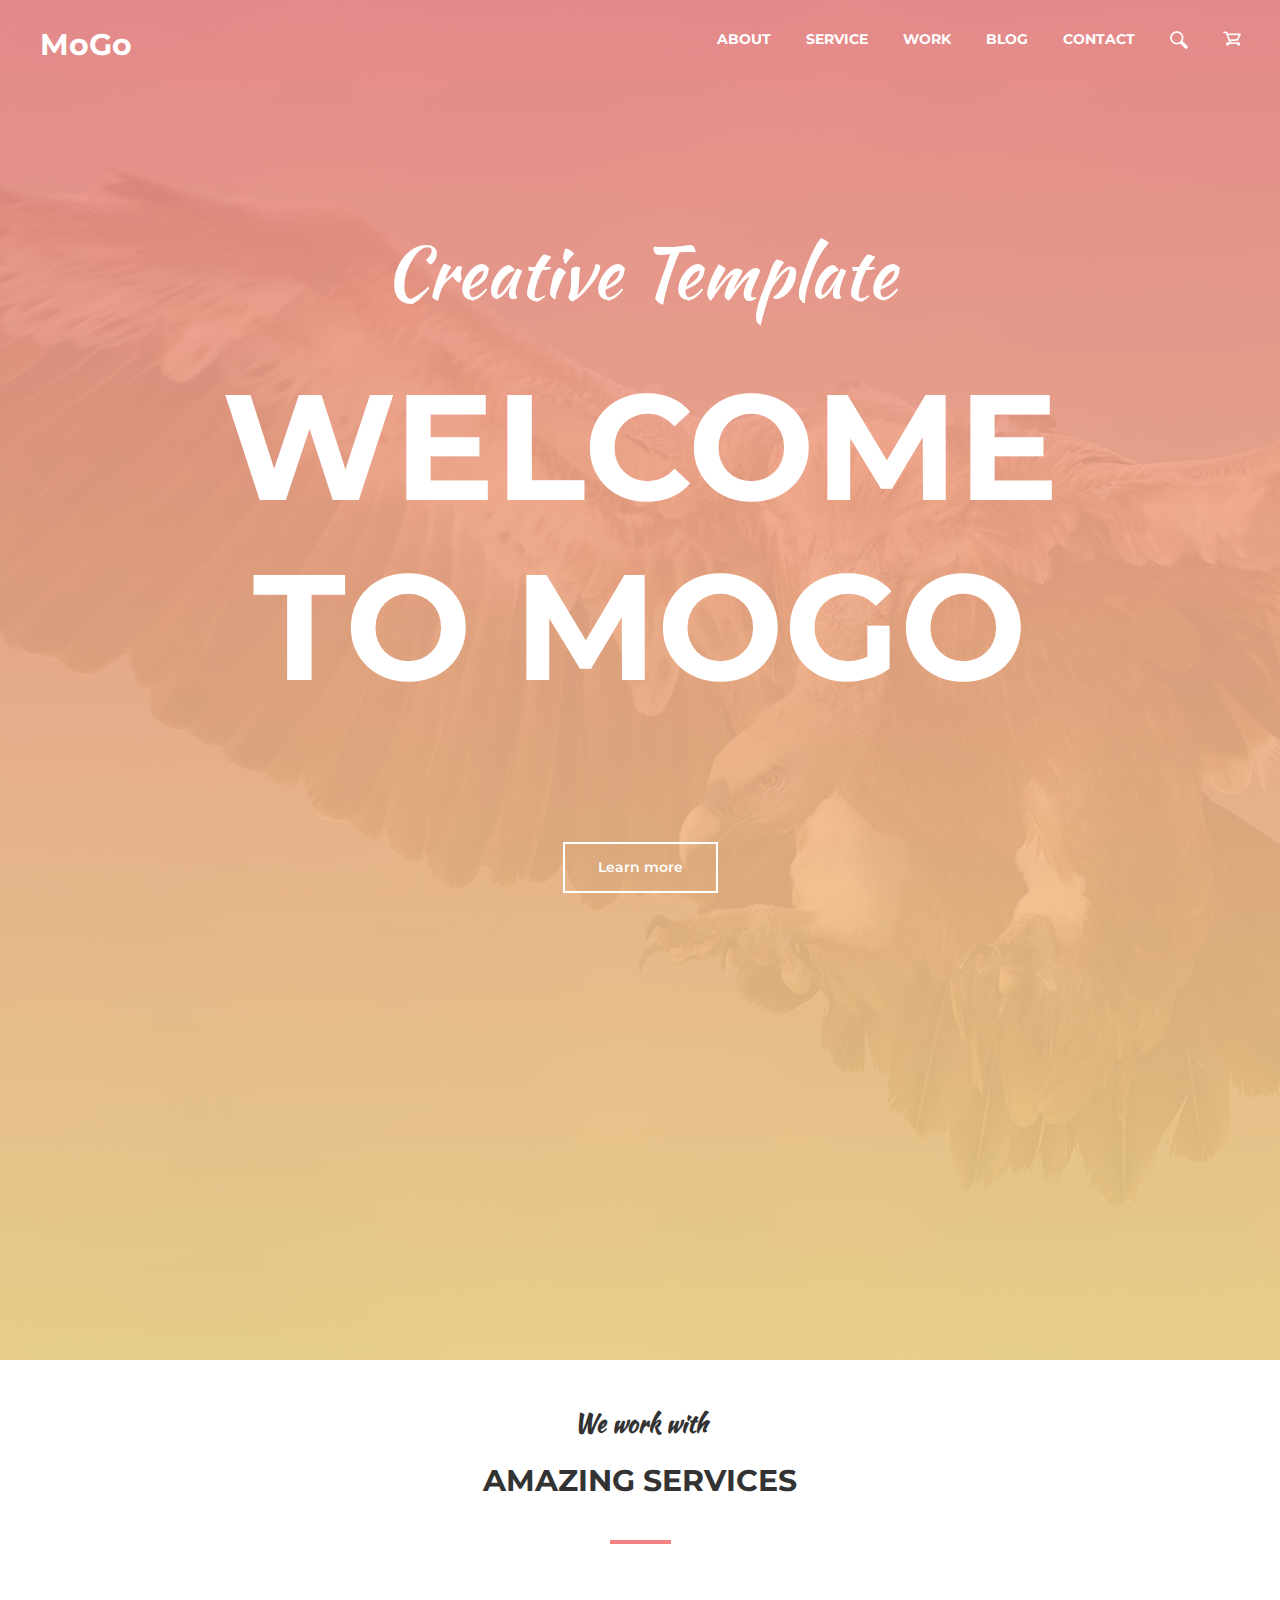
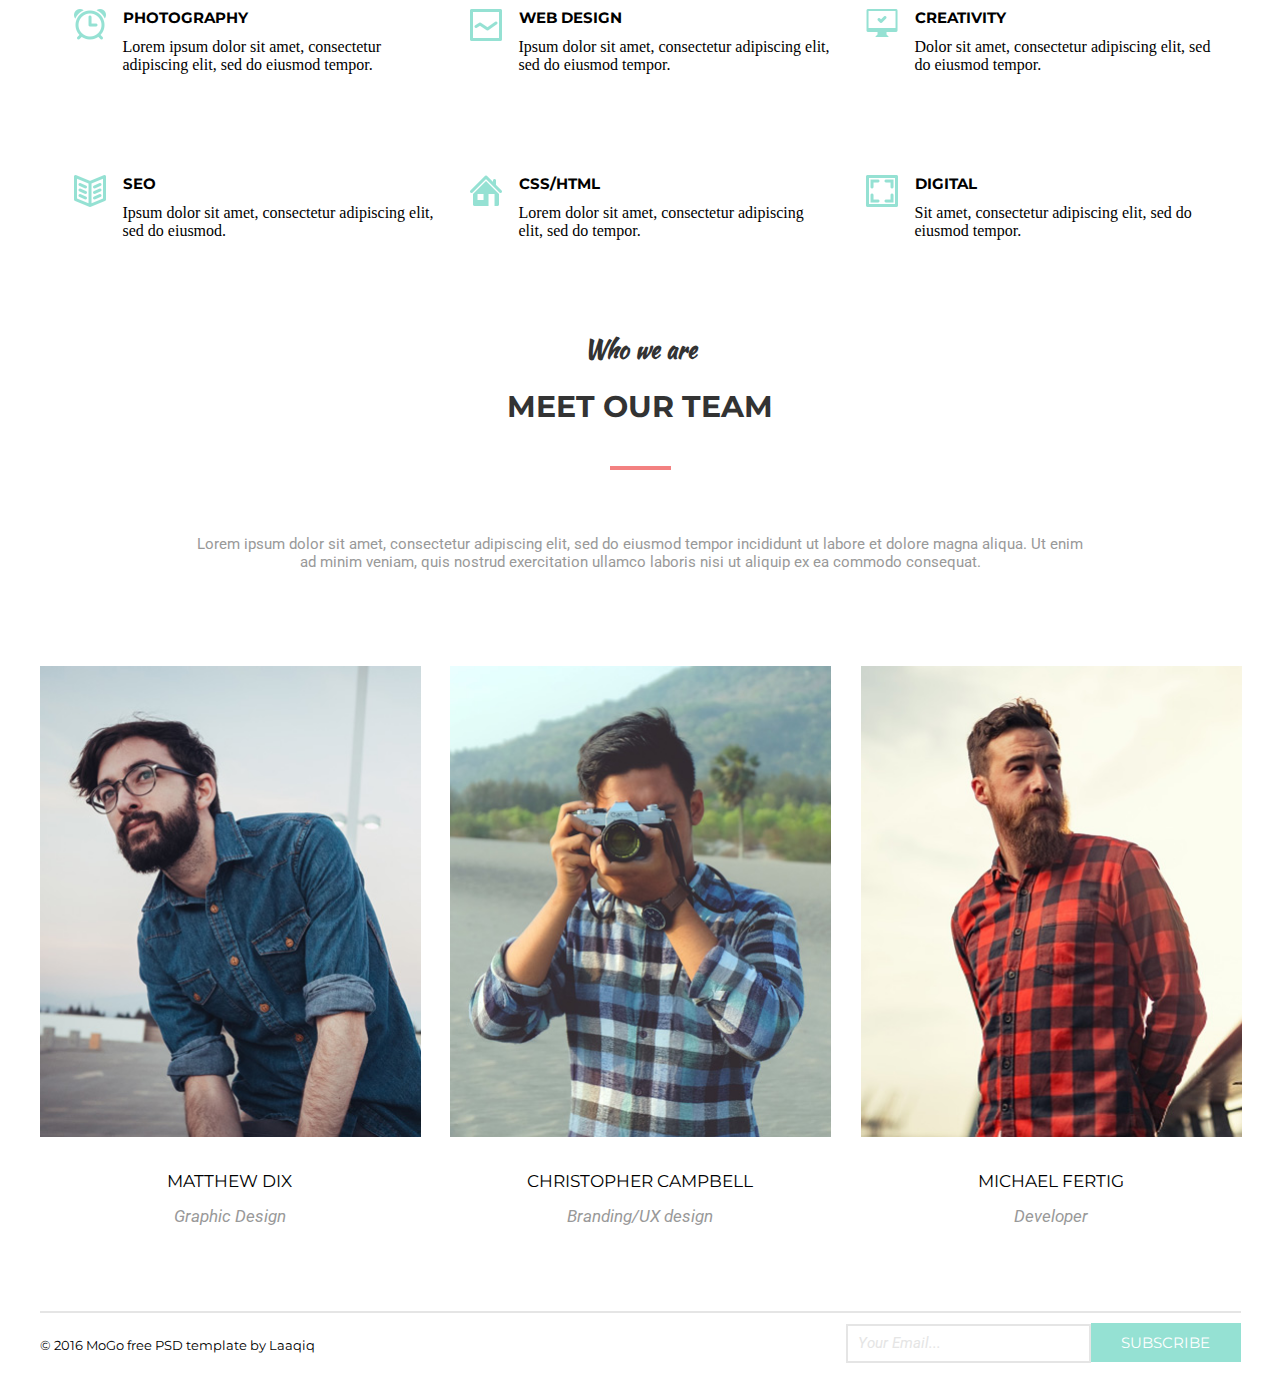
<file: modul-10/index.html>
<!DOCTYPE html>
<html lang="en">
<head>
    <meta charset="UTF-8">
    <meta name="viewport" content="width=device-width, initial-scale=1.0">
    <title>Documet</title>
    <link href="https://fonts.googleapis.com/css?family=Montserrat&display=swap" rel="stylesheet">
    <link href="https://fonts.googleapis.com/css?family=Kaushan+Script&display=swap" rel="stylesheet">
    <link href="https://fonts.googleapis.com/css?family=Roboto&display=swap" rel="stylesheet">
     <link rel="stylesheet" href="styles/normalize.css">
     <link rel="stylesheet" href="styles/styles.css">
</head>
<body>
        <header class="header">
            <div class="container">
                <div class="header__inner">
                    <a class="header__logo" href="">MoGo</a>
           
                    <nav class="header__nav">
                        <ul class="header__nav-list">
                        <li class="header__nav-item">
                            <a class="header__nav-link header__nav-link_active" href="">about</a>
                        </li>
                        <li class="header__nav-item">
                            <a class="header__nav-link" href="">service</a>
                        </li>
                        <li class="header__nav-item">
                            <a class="header__nav-link" href="">work</a>
                        </li>
                        <li class="header__nav-item">
                            <a class="header__nav-link" href="">blog</a>
                        </li>
                        <li class="header__nav-item">
                            <a class="header__nav-link" href="">contact</a>
                        </li>
                        <li class="header__nav-item">
                            <a class="header__nav-link" href="">
                                <img class="header__img"  srcset="img/img/search.png 18w, img/img/search@2x.png 36w" sizes="18px" src="img/img/search.png" alt="#" width="18">
                            </a>
                        </li>
                        <li class="header__nav-item">
                            <a class="header__nav-link" href="">
                                <img class="header__img"  srcset="img/img/backet.png 18w, img/img/backet@2x.png 36w" sizes="18px" src="img/img/backet.png" alt="#" width="18">
                            </a>
                        </li>
                        </ul>
                    </nav>
                 </div>
            </div>
        </header>
    
        <main>

            <section class="info">
                <div class="info-wrap">
                    <div class="info-container">
                        <p class="info-container__text">
                            Creative Template
                        </p>
                        <h2 class="info-container__title">
                            Welcome to MoGo
                        </h2>
                        <div class="info-container__button-wrap">
                            <button class="info-container__button">Learn more</button>
                        </div>
                    </div>
                </div>
            </section>

    <section class="service">
        <div class="container">
                        <h2 class="service__heading">
                        <span class="sub-title">We work with</span>
                        <span class="h2">amazing services</span>
                        </h2>

                    <ul class="service__menu">
                        <li class="service__menu-items">
                            <article class="service__item services__icon--clock">
                                <h2 class="service__menu-heading">
                                    photography
                                </h2>
                                <p class="service__menu-inf">
                                    Lorem ipsum dolor sit amet, consectetur adipiscing elit, sed do eiusmod tempor.
                                </p>
                            </article>
                        </li>
                        <li class="service__menu-items">
                            <article class="service__item services__icon--graphic">
                                <h2 class="service__menu-heading">
                                    web design
                                </h2>
                                <p class="service__menu-inf">
                                    Ipsum dolor sit amet, consectetur adipiscing elit, sed do eiusmod tempor.
                                </p>
                            </article>
                        </li>
                        <li class="service__menu-items">
                            <article class="service__item services__icon--monitor">
                                <h2 class="service__menu-heading">
                                    creativity
                                </h2>
                                <p class="service__menu-inf">
                                    Dolor sit amet, consectetur adipiscing elit, sed do eiusmod tempor.
                                </p>
                            </article>
                        </li>
                        <li class="service__menu-items">
                            <article class="service__item services__icon--book">
                                <h2 class="service__menu-heading">
                                    seo
                                </h2>
                                <p class="service__menu-inf">
                                    Ipsum dolor sit amet, consectetur adipiscing elit, sed do eiusmod.
                                </p>
                            </article>
                        </li>
                        <li class="service__menu-items">
                            <article class="service__item services__icon--home">
                                <h2 class="service__menu-heading">
                                    css/html
                                </h2>
                                <p class="service__menu-inf">
                                    Lorem dolor sit amet, consectetur adipiscing elit, sed do tempor.
                                </p>
                            </article>
                        </li>
                        <li class="service__menu-items">
                            <article class="service__item services__icon--square">
                                <h2 class="service__menu-heading">
                                    digital
                                </h2>
                                <p class="service__menu-inf">
                                    Sit amet, consectetur adipiscing elit, sed do eiusmod tempor.
                                </p>
                            </article>
                        </li>
                    </ul>
                </div>
                </section>

         <section class="our-team">
            <div class="container">
                        <h2 class="our-team__heading">
                        <span class="sub-title">Who we are</span>

                        <span class="h2">Meet our team</span>
                        </h2>
                        <p class="text">
                            Lorem ipsum dolor sit amet, consectetur adipiscing elit, sed do eiusmod tempor incididunt ut labore et dolore magna aliqua. Ut enim ad minim veniam, quis nostrud exercitation ullamco laboris nisi ut aliquip ex ea commodo consequat. 
                        </p>
                        <ul class="our-team__members-list">
                            <li class="our-team__member">
                                <div class="card">
                                    <div class="overlay">
                                        <ul class="our-team__card-list">
                                            <li class="our-team__card-item">
                                                 <a class="overlay-link" href="">
                                                    <svg class="team__networks-icon">
                                                        <use href="img/sprite.svg#icon-facebook"></use>
                                                    </svg>
                                                 </a>
                                            </li>
                                            <li class="our-team__card-item">
                                                <a class="overlay-link" href="">
                                                    <svg class="team__networks-icon">
                                                        <use href="img/sprite.svg#icon-instagram"></use>
                                                    </svg>
                                                 </a>
                                            </li>
                                            <li class="our-team__card-item">
                                                <a class="overlay-link" href="">
                                                    <svg class="team__networks-icon">
                                                        <use href="img/sprite.svg#icon-pinteresr"></use>
                                                    </svg>
                                                 </a> 
                                            </li>
                                            <li class="our-team__card-item">
                                                <a class="overlay-link" href="">
                                                    <svg class="team__networks-icon">
                                                        <use href="img/sprite.svg#icon-twitter"></use>
                                                    </svg>
                                                 </a>
                                            </li>
                                        </ul>
                                    </div>
                                    <img src="img/men/men1.jpg" srcset="img/men/men1.jpg 380w, img/men/men1@2x.jpg 720w"
                                    sizes="380px"
                                    src="img/men/men1.jpg" alt="" width="381">
                                    <p class="card-name">Matthew Dix</p>
                                    <p class="card-pos">Graphic Design</p>
                                </div>
                            </li>
                            <li class="our-team__member">
                                <div class="card">
                                    <div class="overlay">
                                        <ul class="our-team__card-list">
                                            <li class="our-team__card-item">
                                                 <a class="overlay-link" href="">
                                                    <svg class="team__networks-icon">
                                                        <use href="img/sprite.svg#icon-facebook"></use>
                                                    </svg>
                                                 </a>
                                            </li>
                                            <li class="our-team__card-item">
                                                <a class="overlay-link" href="">
                                                    <svg class="team__networks-icon">
                                                        <use href="img/sprite.svg#icon-instagram"></use>
                                                    </svg>
                                                 </a>
                                            </li>
                                            <li class="our-team__card-item">
                                                <a class="overlay-link" href="">
                                                    <svg class="team__networks-icon">
                                                        <use href="img/sprite.svg#icon-pinteresr"></use>
                                                    </svg>
                                                 </a> 
                                            </li>
                                            <li class="our-team__card-item">
                                                <a class="overlay-link" href="">
                                                    <svg class="team__networks-icon">
                                                        <use href="img/sprite.svg#icon-twitter"></use>
                                                    </svg>
                                                 </a>
                                            </li>
                                        </ul>
                                    </div>
                                    <img src="img/men/men2.jpg" srcset="img/men/men2.jpg 380w, img/men/men2@2x.jpg 720w"
                                    sizes="380px"
                                    src="img/men/men2.jpg" alt="" width="381">
                                    <p class="card-name">Christopher Campbell</p>
                                    <p class="card-pos">Branding/UX design</p>
                                </div>
                            </li>
                            <li class="our-team__member">
                                <div class="card">
                                    <div class="overlay">
                                        <ul class="our-team__card-list">
                                            <li class="our-team__card-item">
                                                 <a class="overlay-link" href="">
                                                    <svg class="team__networks-icon">
                                                        <use href="img/sprite.svg#icon-facebook"></use>
                                                    </svg>
                                                 </a>
                                            </li>
                                            <li class="our-team__card-item">
                                                <a class="overlay-link" href="">
                                                    <svg class="team__networks-icon">
                                                        <use href="img/sprite.svg#icon-instagram"></use>
                                                    </svg>
                                                 </a>
                                            </li>
                                            <li class="our-team__card-item">
                                                <a class="overlay-link" href="">
                                                    <svg class="team__networks-icon">
                                                        <use href="img/sprite.svg#icon-pinteresr"></use>
                                                    </svg>
                                                 </a> 
                                            </li>
                                            <li class="our-team__card-item">
                                                <a class="overlay-link" href="">
                                                    <svg class="team__networks-icon">
                                                        <use href="img/sprite.svg#icon-twitter"></use>
                                                    </svg>
                                                 </a>
                                            </li>
                                        </ul>
                                    </div>
                                    <img src="img/men/men3.jpg" srcset="img/men/men3.jpg 380w, img/men/men3@2x.jpg 720w"
                                    sizes="380px"
                                    src="img/men/men3.jpg" alt="" width="381">
                                    <p class="card-name">Michael Fertig</p>
                                    <p class="card-pos">Developer</p>
                                </div>
                            </li>
                        </ul>
                </div>
            </section>
            
        </main> 

        <footer class="">
            <div class="container">
                <div class="footer__nav">
                    <div class="footer__iner">
                        <a class="footer__navs">
                            <p class="footer_text">© 2016 MoGo free PSD template by Laaqiq</p>
                        </a>
                
                        <form class="inp" action="">
                           
                                <input class="imp__text" type="text" value="Your Email..."><input class="imp__sub" type="submit" value="subscribe">
                            
                        </form>
                     </div>
                </div>
            </div>
      
        </footer>
    
</body>
</html>
</file>
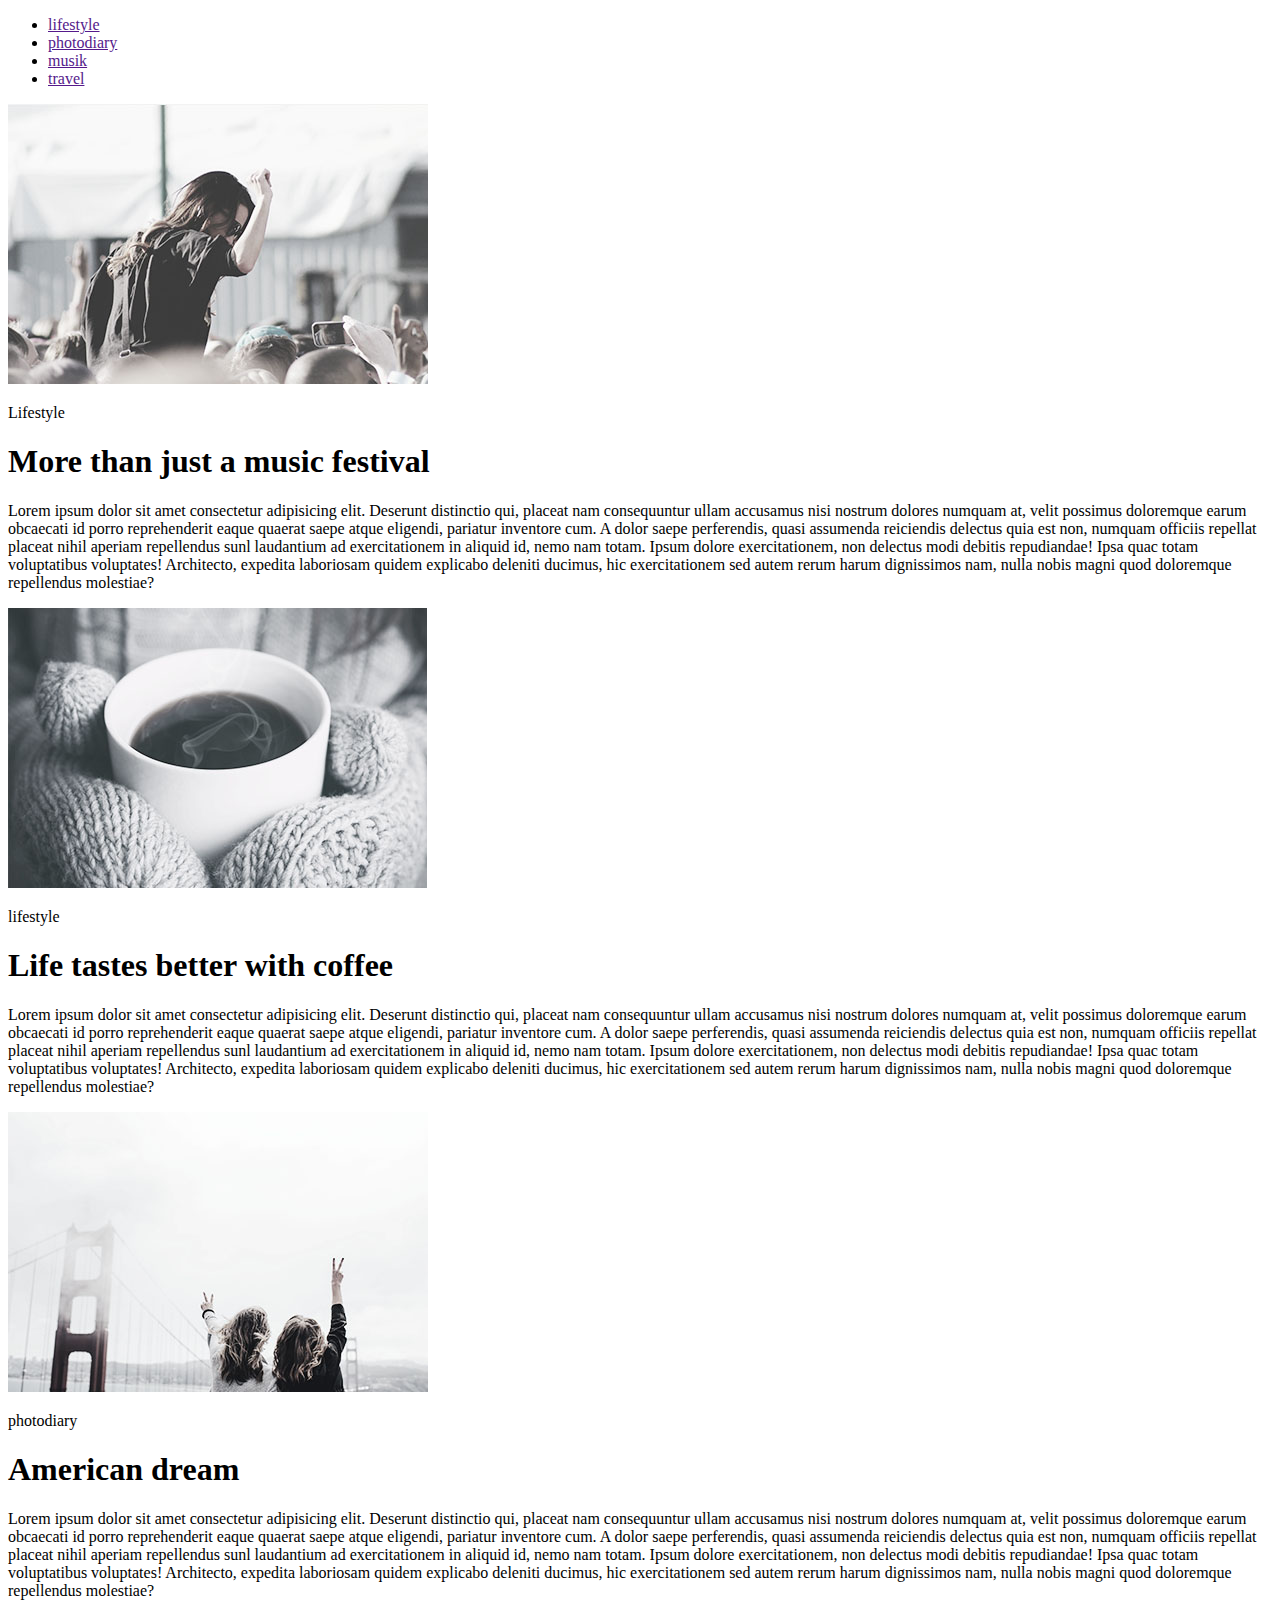
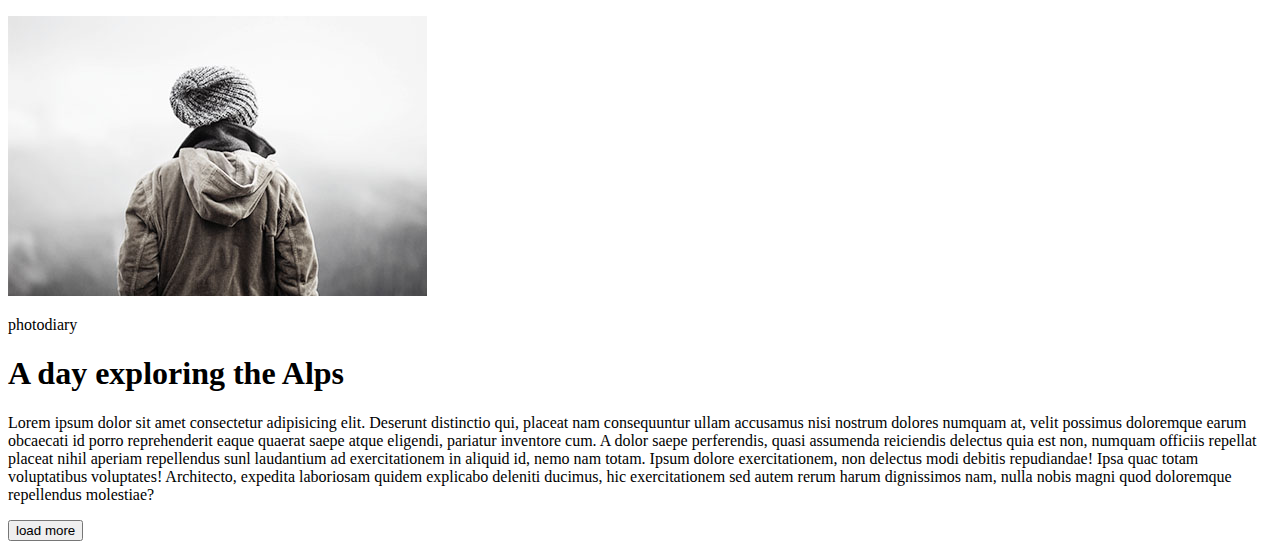
<file: modul-1/home work1.html>
<!DOCTYPE html>
<html lang="en">
<head>
    <meta charset="UTF-8">
    <meta name="viewport" content="width=, initial-scale=1.0">
    <title>Document</title>
</head>
<body>
    <header>
        <nav>
        <ul>
            <li>
    <a href="">lifestyle</a>
            </li>
            <li>
    <a href="">photodiary</a>
            </li>
            <li>
    <a href="">musik</a>
            </li> 
            <li>
    <a href="">travel</a>
            </li>
        </ul>
        </nav>
    </header> 
    <main>  
<section>
    <article>
        <img src="img/картинка1.jpg" alt="картинка1">
        <p>Lifestyle</p>
        <h1>More than just a music festival</h1>
        <p>
            Lorem ipsum dolor sit amet consectetur adipisicing elit. Deserunt distinctio qui, placeat nam consequuntur ullam accusamus nisi nostrum dolores numquam at, velit possimus doloremque earum obcaecati id porro reprehenderit eaque quaerat saepe atque eligendi, pariatur inventore cum. A dolor saepe perferendis, quasi assumenda reiciendis delectus quia est non, numquam officiis repellat placeat nihil aperiam repellendus sunl laudantium ad exercitationem in aliquid id, nemo nam totam. Ipsum dolore exercitationem, non delectus modi debitis repudiandae! Ipsa quac totam voluptatibus voluptates! Architecto, expedita laboriosam quidem explicabo deleniti ducimus, hic exercitationem sed autem rerum harum dignissimos nam, nulla nobis magni quod doloremque repellendus molestiae?        
        </p>
    </article>
    <article>
        <img src="img/картинка2.jpg" alt="картинка2">
        <p>lifestyle</p>
        <h1>Life tastes better with coffee</h1>
        <p>
            Lorem ipsum dolor sit amet consectetur adipisicing elit. Deserunt distinctio qui, placeat nam consequuntur ullam accusamus nisi nostrum dolores numquam at, velit possimus doloremque earum obcaecati id porro reprehenderit eaque quaerat saepe atque eligendi, pariatur inventore cum. A dolor saepe perferendis, quasi assumenda reiciendis delectus quia est non, numquam officiis repellat placeat nihil aperiam repellendus sunl laudantium ad exercitationem in aliquid id, nemo nam totam. Ipsum dolore exercitationem, non delectus modi debitis repudiandae! Ipsa quac totam voluptatibus voluptates! Architecto, expedita laboriosam quidem explicabo deleniti ducimus, hic exercitationem sed autem rerum harum dignissimos nam, nulla nobis magni quod doloremque repellendus molestiae?        
        </p>
    </article>
    <article>
        <img src="img/картинка3.jpg" alt="картинка3">
        <p>photodiary</p>
        <h1>American dream</h1>
        <p>
            Lorem ipsum dolor sit amet consectetur adipisicing elit. Deserunt distinctio qui, placeat nam consequuntur ullam accusamus nisi nostrum dolores numquam at, velit possimus doloremque earum obcaecati id porro reprehenderit eaque quaerat saepe atque eligendi, pariatur inventore cum. A dolor saepe perferendis, quasi assumenda reiciendis delectus quia est non, numquam officiis repellat placeat nihil aperiam repellendus sunl laudantium ad exercitationem in aliquid id, nemo nam totam. Ipsum dolore exercitationem, non delectus modi debitis repudiandae! Ipsa quac totam voluptatibus voluptates! Architecto, expedita laboriosam quidem explicabo deleniti ducimus, hic exercitationem sed autem rerum harum dignissimos nam, nulla nobis magni quod doloremque repellendus molestiae?        
        </p>
    </article>
    <article>
        <img src="img/картинка4.jpg" alt="картинка4">
        <p>photodiary</p>
        <h1>A day exploring the Alps</h1>
        <p>
            Lorem ipsum dolor sit amet consectetur adipisicing elit. Deserunt distinctio qui, placeat nam consequuntur ullam accusamus nisi nostrum dolores numquam at, velit possimus doloremque earum obcaecati id porro reprehenderit eaque quaerat saepe atque eligendi, pariatur inventore cum. A dolor saepe perferendis, quasi assumenda reiciendis delectus quia est non, numquam officiis repellat placeat nihil aperiam repellendus sunl laudantium ad exercitationem in aliquid id, nemo nam totam. Ipsum dolore exercitationem, non delectus modi debitis repudiandae! Ipsa quac totam voluptatibus voluptates! Architecto, expedita laboriosam quidem explicabo deleniti ducimus, hic exercitationem sed autem rerum harum dignissimos nam, nulla nobis magni quod doloremque repellendus molestiae?        
        </p>
    </article>
    <button>load more</button>
</section>
</main>
</body>
</html>
</file>
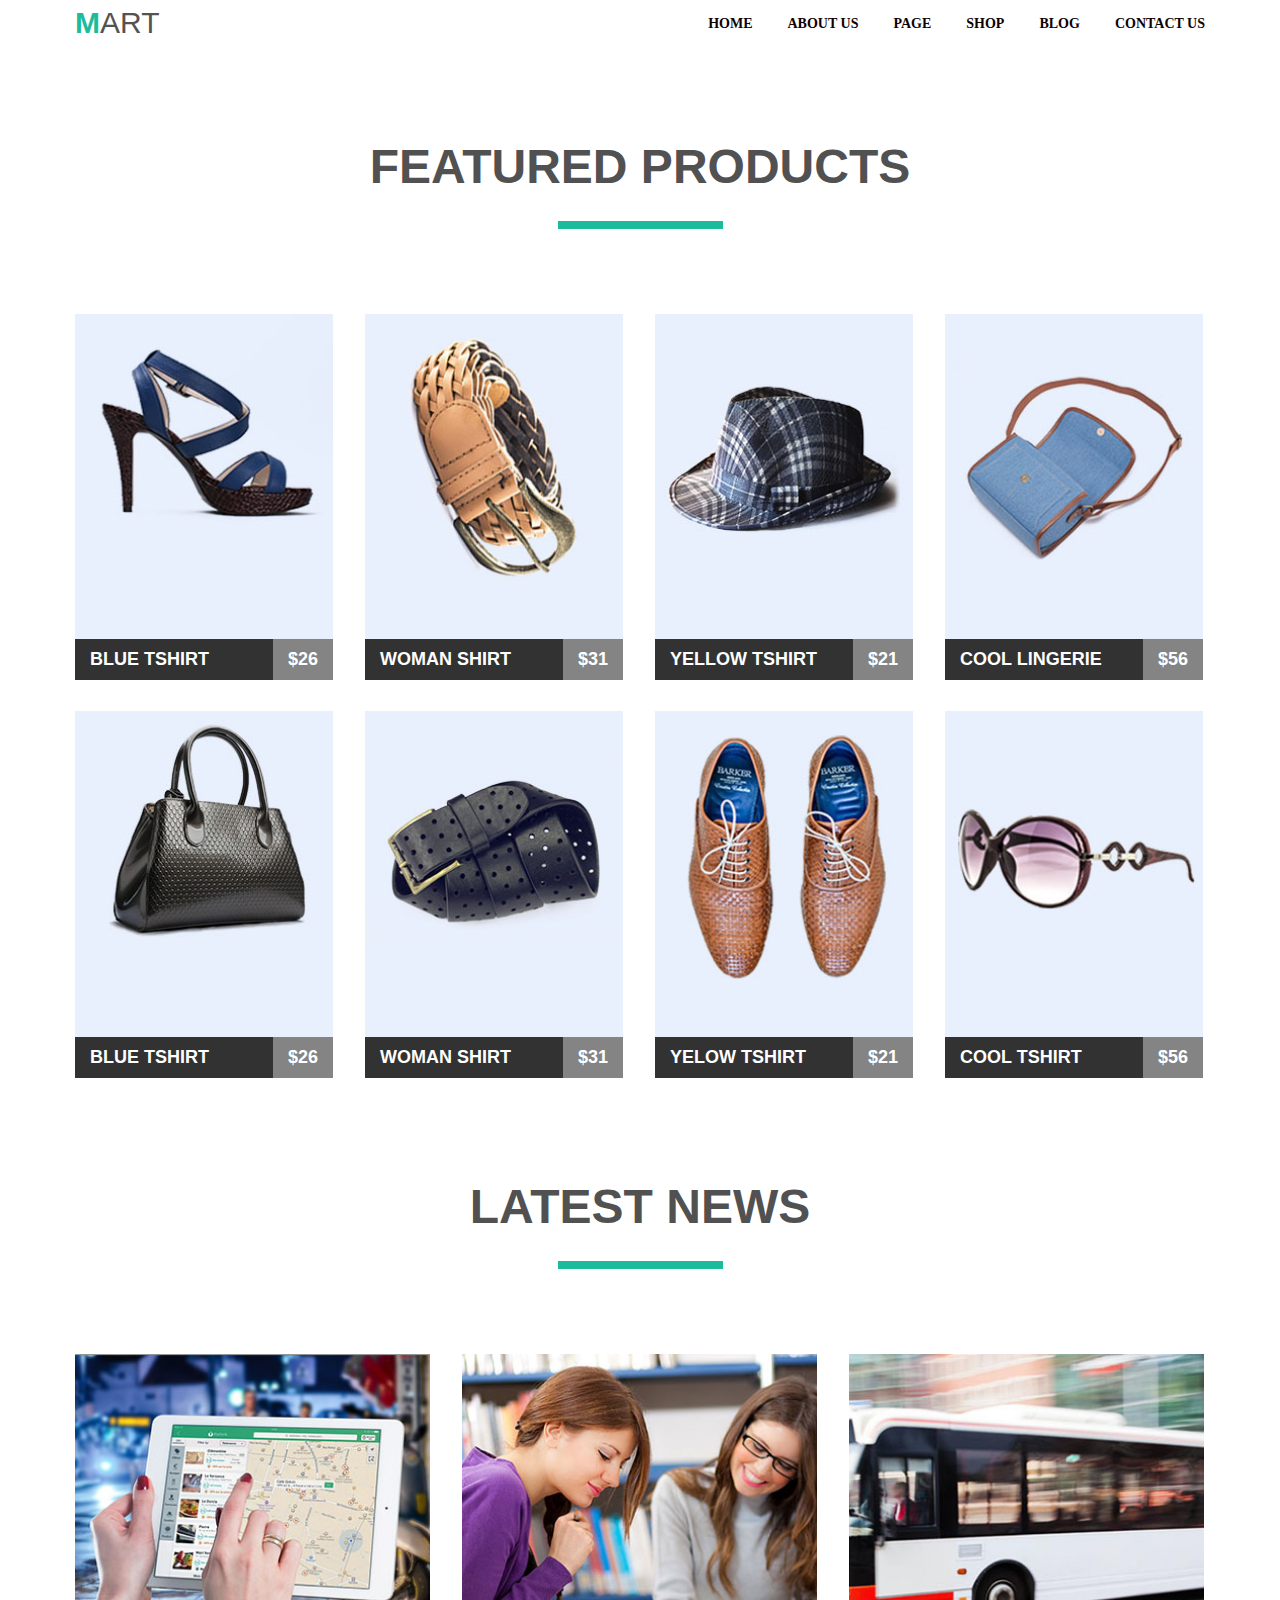
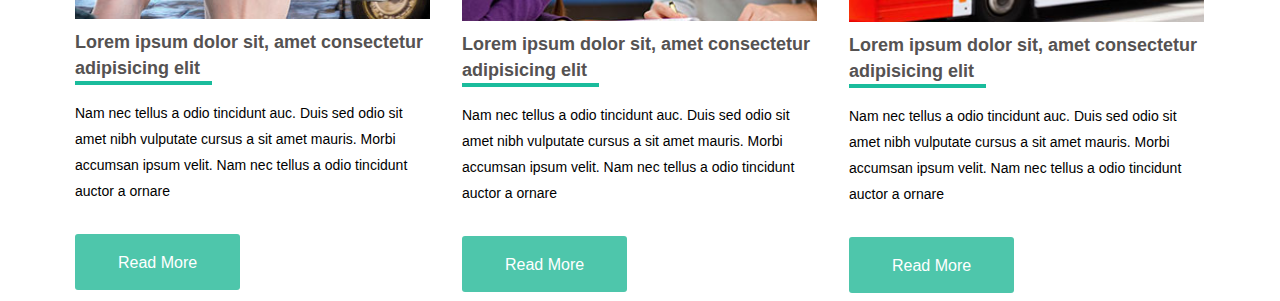
<file: modul-4/home_work4.html>
<!DOCTYPE html>
<html lang="en">
<head>
    <meta charset="UTF-8">
    <meta name="viewport" content="width=device-width, initial-scale=1.0">
    <title>Documet</title>
    <link rel="stylesheet" href="styles.css">
</head>
<body>
    <div class="wraper">
        <header class="header clearfix">
            <a class="header__logo" href="">
                <span>
                    MART
                </span>
            </a>    
            <nav class="header__nav">
                <ul class="header__nav-list clearfix ">
                    <li class="header__nav-item">
                        <a class="header__nav-link" href="">HOME</a>
                    </li>
                    <li class="header__nav-item">
                        <a class="header__nav-link" href="">ABOUT US</a>
                    </li>
                    <li class="header__nav-item">
                        <a class="header__nav-link" href="">PAGE</a>
                    </li>
                    <li class="header__nav-item">
                        <a class="header__nav-link" href="">SHOP</a>
                    </li>
                    <li class="header__nav-item">
                        <a class="header__nav-link" href="">BLOG</a>
                    </li>
                    <li class="header__nav-item">
                        <a class="header__nav-link" href="">CONTACT US</a>
                    </li>
                </ul>
            </nav>
        </header>
        <main>
            <section class="sc__products">
                <h2 class="h2">FEATURED PRODUCTS</h2>
                <ul class="products__list clearfix">
                    <li class="products__item">
                        <a class="products__items" href="">
                        <img class="products__cover" src="img/BLUE TSHIRT.jpg" alt="">
                        <div class="products__desc clearfix">
                            <span class="products__name">BLUE TSHIRT</span>
                            <span class="products__price">$26</span>
                        </div>
                    </a>
                    </li>
                    <li class="products__item">
                        <a class="products__items" href="">
                        <img class="products__cover" src="img/WOMAN SHIRT.jpg" alt="">
                        <div class="products__desc clearfix">
                            <span class="products__name">WOMAN SHIRT</span>
                            <span class="products__price">$31</span>
                        </div>
                    </a>
                    </li>
                    <li class="products__item">
                        <a class="products__items" href="">
                        <img class="products__cover" src="img/YELLOW TSHIRT.jpg" alt="">
                        <div class="products__desc clearfix">
                            <span class="products__name">YELLOW TSHIRT</span>
                            <span class="products__price">$21</span>
                        </div>
                    </a>
                    </li>
                    <li class="products__item">
                        <a class="products__items" href="">
                        <img class="products__cover" src="img/COOL LINGERIE.jpg" alt="">
                        <div class="products__desc clearfix">
                            <span class="products__name">COOL LINGERIE</span>
                            <span class="products__price">$56</span>
                        </div>
                    </a>
                    </li>
                    <li class="products__item">
                        <a class="products__items"  href="">
                        <img class="products__cover" src="img/BLUE TSHIR_2.jpg" alt="">
                        <div class="products__desc clearfix">
                            <span class="products__name">BLUE TSHIRT</span>
                            <span class="products__price">$26</span>
                        </div>
                    </a>
                    </li>
                    <li  class="products__item">
                        <a class="products__items" href="">
                        <img class="products__cover" src="img/WOMAN SHIRT_2.jpg" alt="">
                        <div class="products__desc clearfix">
                            <span class="products__name">WOMAN SHIRT</span>
                            <span class="products__price">$31</span>
                        </div>
                    </a>
                    </li>
                    <li class="products__item">
                        <a class="products__items" href="">
                        <img class="products__cover" src="img/YELOW TSHIRT_2.jpg" alt="">
                        <div class="products__desc clearfix">
                            <span class="products__name">YELOW TSHIRT</span>
                            <span class="products__price">$21</span>
                        </div>
                    </a>
                    </li>
                    <li class="products__item">
                        <a class="products__items" href="">
                        <img class="products__cover" src="img/COOL TSHIRT_2.jpg" alt="">
                        <div class="products__desc clearfix">
                            <span class="products__name">COOL TSHIRT</span>
                            <span class="products__price">$56</span>
                        </div>
                    </a>
                    </li>
                </ul>
            </section>
            <section class="sc__news">
                <h2 class="h2">
                    LATEST NEWS
                </h2>
                <ul class="news__list clearfix">
                    <li class="news__item">
                        <img src="img/news1.jpg" alt="" class="news__cover">
                        <h3 class="news__title">Lorem ipsum dolor sit, amet consectetur adipisicing elit</h3>
                        <p class="news__text">Nam nec tellus a odio tincidunt auc. Duis sed odio sit amet nibh vulputate cursus a sit amet mauris. Morbi accumsan ipsum velit. Nam nec tellus a odio tincidunt auctor a ornare </p>
                        <a class="news__link" href="">Read More</a>
                    </li>
                    <li class="news__item">
                        <img src="img/news2.jpg" alt="" class="news__cover">
                        <h3 class="news__title">Lorem ipsum dolor sit, amet consectetur adipisicing elit</h3>
                        <p class="news__text">Nam nec tellus a odio tincidunt auc. Duis sed odio sit amet nibh vulputate cursus a sit amet mauris. Morbi accumsan ipsum velit. Nam nec tellus a odio tincidunt auctor a ornare </p>
                        <a class="news__link" href="">Read More</a>
                    </li>
                    <li class="news__item">
                        <img src="img/news3.jpg" alt="" class="news__cover">
                        <h3 class="news__title">Lorem ipsum dolor sit, amet consectetur adipisicing elit</h3>
                        <p class="news__text">Nam nec tellus a odio tincidunt auc. Duis sed odio sit amet nibh vulputate cursus a sit amet mauris. Morbi accumsan ipsum velit. Nam nec tellus a odio tincidunt auctor a ornare </p>
                        <a class="news__link" href="">Read More</a>
                    </li>
                </ul>

            </section>
        </main> 
    </div>  
</body>
</html>
</file>
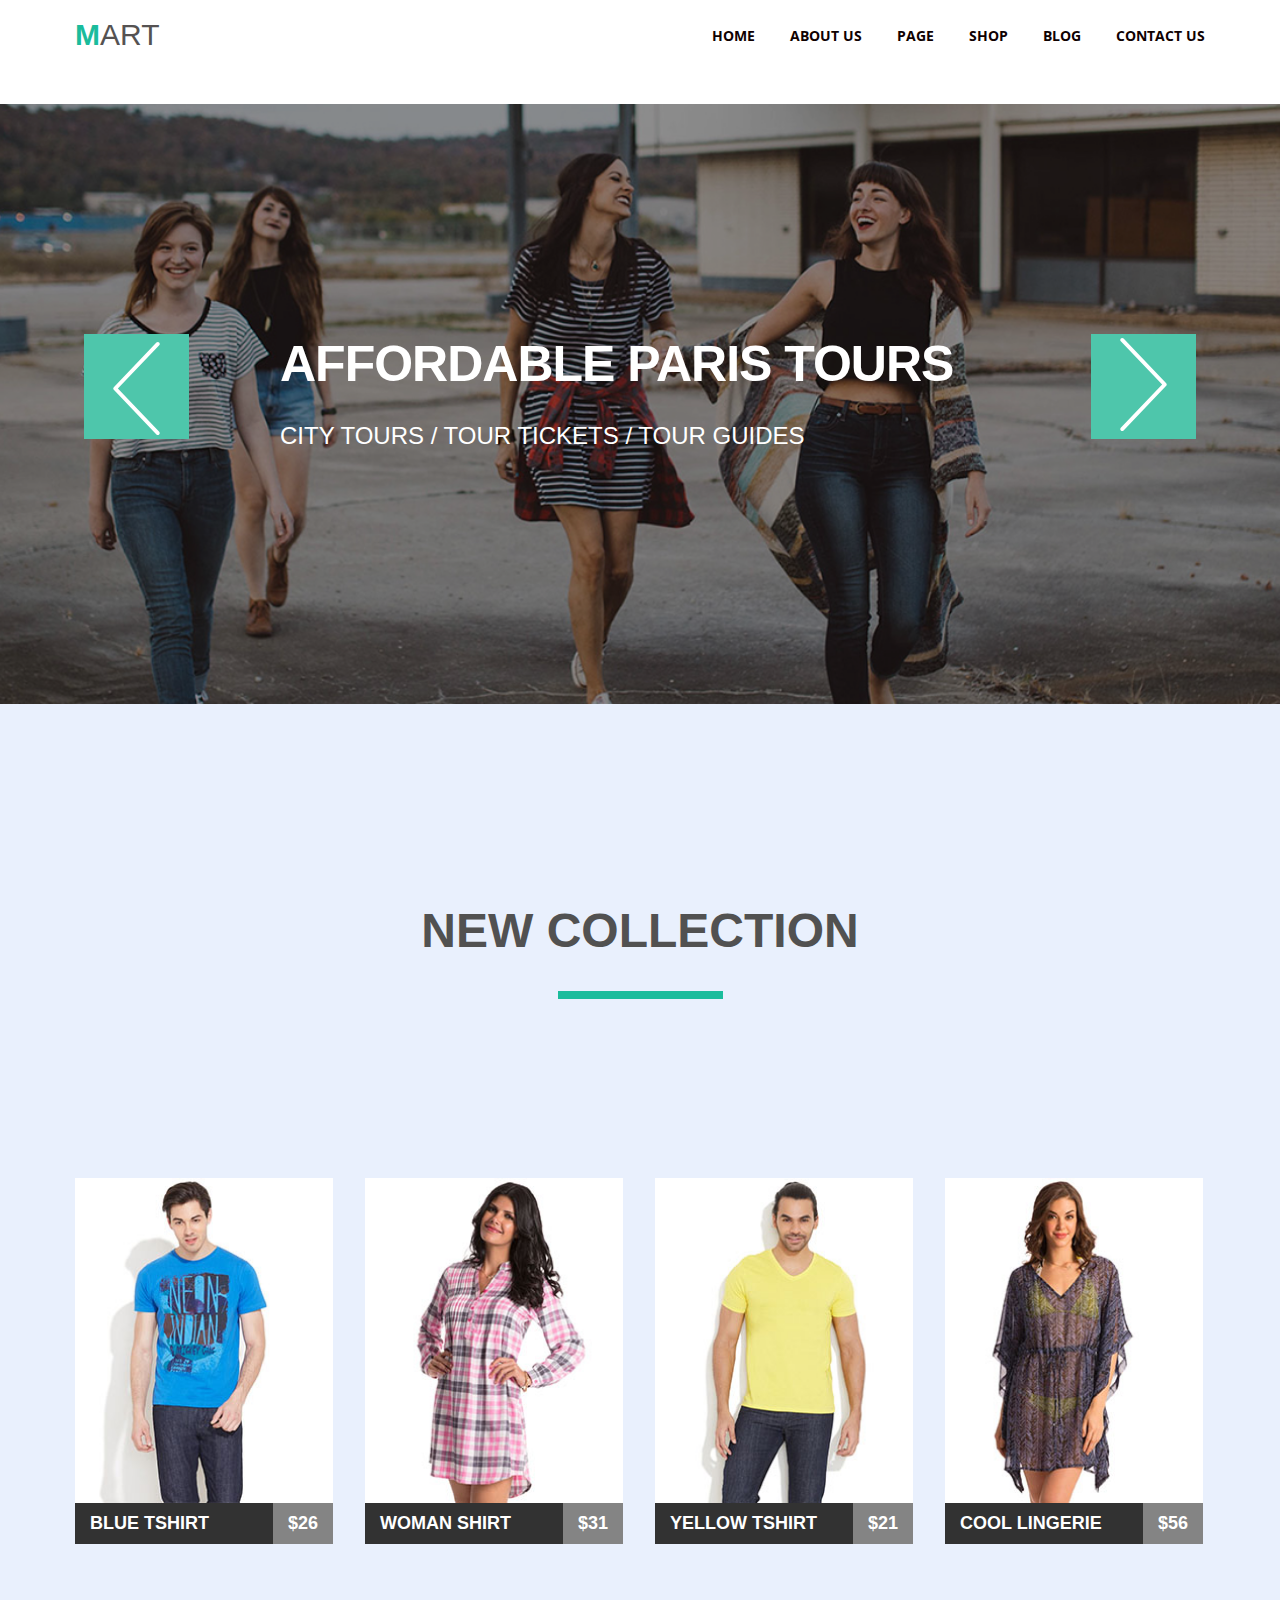
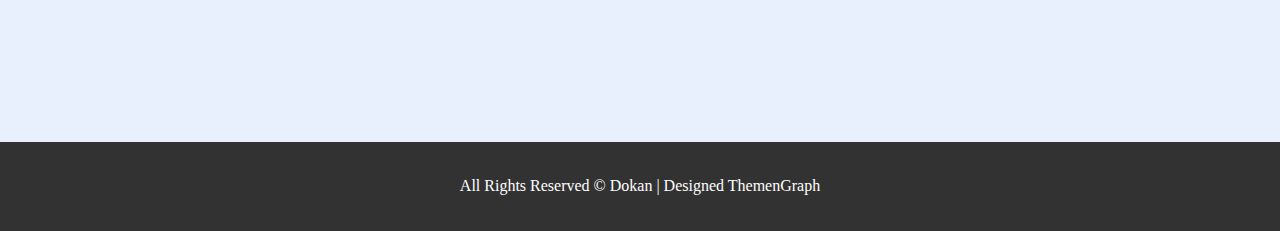
<file: modul-5/home_work5.html>
<!DOCTYPE html>
<html lang="en">
<head>
    <meta charset="UTF-8">
    <meta name="viewport" content="width=device-width, initial-scale=1.0">
    <title>Documet</title>
    <link rel="stylesheet" href="font-awesome/css/font-awesome.min.css">
    <link rel="stylesheet" href="styles.css">
    <link rel="stylesheet" href="normalize.css">
    <link href="https://fonts.googleapis.com/css2?family=Open+Sans:wght@300;400&display=swap" rel="stylesheet">
</head>
<body>
    <div class="wraper">
        <header class="header clearfix">
            <a class="header__logo" href="">
                <span>
                    MART
                </span>
            </a>    
            <nav class="header__nav">
                <ul class="header__nav-list clearfix">
                    <li class="header__nav-item">
                        <a class="header__nav-link" href="">home</a>
                    </li>
                   <li class="header__nav-item">
                        <a class="header__nav-link" href="">about us</a>
                    </li>
                    <li class="header__nav-item">
                        <a class="header__nav-link" href="">page</a>
                    </li>
                    <li class="header__nav-item">
                        <a class="header__nav-link" href="">shop</a>
                    </li>
                    <li class="header__nav-item">
                        <a class="header__nav-link" href="">blog</a>
                    </li>
                    <li class="header__nav-item">
                        <a class="header__nav-link" href="">contact us</a>
                    </li>
                </ul>
            </nav>
        
        </header>
    </div>
    
        <main>

            

            <section class="slider">
                <div class="slider__slide-cover"></div>
                <div class="container"> 
                    <button class="slider__control slider__control_prev">
                        <svg enable-background="new 0 0 511.995 511.995" viewBox="0 0 511.995 511.995" xmlns="http://www.w3.org/2000/svg"><path fill="#fff" d="m381.039 248.62-234.666-245.333c-4.083-4.229-10.833-4.417-15.083-.333-4.25 4.073-4.396 10.823-.333 15.083l227.603 237.958-227.604 237.959c-4.063 4.26-3.917 11.01.333 15.083 2.063 1.979 4.729 2.958 7.375 2.958 2.813 0 5.604-1.104 7.708-3.292l234.667-245.333c3.938-4.125 3.938-10.625 0-14.75z"/></svg>
                    </button>
                    <button class="slider__control slider__control_next">
                        <svg enable-background="new 0 0 511.995 511.995" viewBox="0 0 511.995 511.995" xmlns="http://www.w3.org/2000/svg"><path fill="#fff" d="m381.039 248.62-234.666-245.333c-4.083-4.229-10.833-4.417-15.083-.333-4.25 4.073-4.396 10.823-.333 15.083l227.603 237.958-227.604 237.959c-4.063 4.26-3.917 11.01.333 15.083 2.063 1.979 4.729 2.958 7.375 2.958 2.813 0 5.604-1.104 7.708-3.292l234.667-245.333c3.938-4.125 3.938-10.625 0-14.75z"/></svg>
                    </button>
                    <ul>
                        <li class="slider__slide-text">
                            <h3 class="slider__slide-title">AFFORDABLE PARIS TOURS</h3>
                            <p class="slider__slide-desc">CITY TOURS / TOUR TICKETS / TOUR GUIDES</p>
                        </li>
                    </ul>
                
            </div>
                </section>
            



            <section class="products__list">
                <div class="wraper">
                <h2 class="h2">NEW COLLECTION</h2>
                <ul class="products__list clearfix">
                    <li class="products__item">
                        <div class="products__cover-wrap">
                            <img class="products__cover" src="img/img1.jpg" alt="">
                            <div class="product__actions-window">
                                <ul class="product__actions-list">
                                    <li class="product__actions-item">
                                        <button class="product__actions-link" href="">
                                            <i class="fa fa-heart-o fa-2x" aria-hidden="true"></i>
                                        </button>
                                    </li>
                                    <li class="product__actions-item">
                                        <button class="product__actions-link" href="">
                                            <i class="fa fa-random fa-4x" aria-hidden="true"></i>
                                        </button>
                                    </li>
                                    <li class="product__actions-item">
                                        <button class="product__actions-link" href="">
                                            <i class="fa fa-clock-o" aria-hidden="true"></i>
                                        </button>
                                    </li>
                                    <li class="product__actions-item">
                                        <button class="product__actions-link" href="">
                                            <i class="fa fa-shopping-cart" aria-hidden="true"></i>
                                            <span class="product__actions-link-text">ADD TO CART</span>
                                        </button>
                                    </li>
                                </ul>

                            </div>
                            <div class="products__desc clearfix">
                                <span class="products__name">BLUE TSHIRT</span>
                                <span class="products__price">$26</span>
                            </div>
                        </div>
                    </li>
                    <li class="products__item">
                        <div class="products__cover-wrap">
                            <img class="products__cover" src="img/img2.jpg" alt="">
                            <div class="product__actions-window">
                                <ul class="product__actions-list">
                                    <li class="product__actions-item">
                                        <button class="product__actions-link" href="">
                                            <i class="fa fa-heart-o fa-2x" aria-hidden="true"></i>
                                        </button>
                                    </li>
                                    <li class="product__actions-item">
                                        <button class="product__actions-link" href="">
                                            <i class="fa fa-random fa-4x" aria-hidden="true"></i>
                                        </button>
                                    </li>
                                    <li class="product__actions-item">
                                        <button class="product__actions-link" href="">
                                            <i class="fa fa-clock-o" aria-hidden="true"></i>
                                        </button>
                                    </li>
                                    <li class="product__actions-item">
                                        <button class="product__actions-link" href="">
                                            <i class="fa fa-shopping-cart" aria-hidden="true"></i>
                                            <span class="product__actions-link-text">ADD TO CART</span>
                                        </button>
                                    </li>
                                </ul>

                            </div>
                            <div class="products__desc clearfix">
                                <span class="products__name">WOMAN SHIRT</span>
                                <span class="products__price">$31</span>
                            </div>

                        </div>

                    </li>
                    <li class="products__item">
                        <div class="products__cover-wrap">
                            <img class="products__cover" src="img/img3.jpg" alt="">
                            <div class="product__actions-window">
                                <ul class="product__actions-list">
                                    <li class="product__actions-item">
                                        <button class="product__actions-link" href="">
                                            <i class="fa fa-heart-o fa-2x" aria-hidden="true"></i>
                                        </button>
                                    </li>
                                    <li class="product__actions-item">
                                        <button class="product__actions-link" href="">
                                            <i class="fa fa-random fa-4x" aria-hidden="true"></i>
                                        </button>
                                    </li>
                                    <li class="product__actions-item">
                                        <button class="product__actions-link" href="">
                                            <i class="fa fa-clock-o" aria-hidden="true"></i>
                                        </button>
                                    </li>
                                    <li class="product__actions-item">
                                        <button class="product__actions-link" href="">
                                            <i class="fa fa-shopping-cart" aria-hidden="true"></i>
                                            <span class="product__actions-link-text">ADD TO CART</span>
                                        </button>
                                    </li>
                                </ul>

                            </div>
                            <div class="products__desc clearfix">
                                <span class="products__name">YELLOW TSHIRT</span>
                                <span class="products__price">$21</span>
                            </div>

                        </div>

                    </li>
                    <li class="products__item">
                        <div class="products__cover-wrap">
                            <img class="products__cover" src="img/img4.jpg" alt="">
                            <div class="product__actions-window">
                                <ul class="product__actions-list">
                                    <li class="product__actions-item">
                                        <button class="product__actions-link" href="">
                                            <i class="fa fa-heart-o fa-2x" aria-hidden="true"></i>
                                        </button>
                                    </li>
                                    <li class="product__actions-item">
                                        <button class="product__actions-link" href="">
                                            <i class="fa fa-random fa-4x" aria-hidden="true"></i>
                                        </button>
                                    </li>
                                    <li class="product__actions-item">
                                        <button class="product__actions-link" href="">
                                            <i class="fa fa-clock-o" aria-hidden="true"></i>
                                        </button>
                                    </li>
                                    <li class="product__actions-item">
                                        <button class="product__actions-link" href="">
                                            <i class="fa fa-shopping-cart" aria-hidden="true"></i>
                                            <span class="product__actions-link-text">ADD TO CART</span>
                                        </button>
                                    </li>
                                </ul>

                            </div>
                            <div class="products__desc clearfix">
                                <span class="products__name">COOL LINGERIE</span>
                                <span class="products__price">$56</span>
                            </div>

                        </div>

                    </li>
                </ul>
            </div>
            </section>
        </main> 

        <footer class="footer__nav">
                <div class="footers__nav">
                    <a class="">
                        <p class="text">All Rights Reserved © Dokan | Designed ThemenGraph</p>
                    </a>
                </div>
        </footer>
    
</body>
</html>
</file>
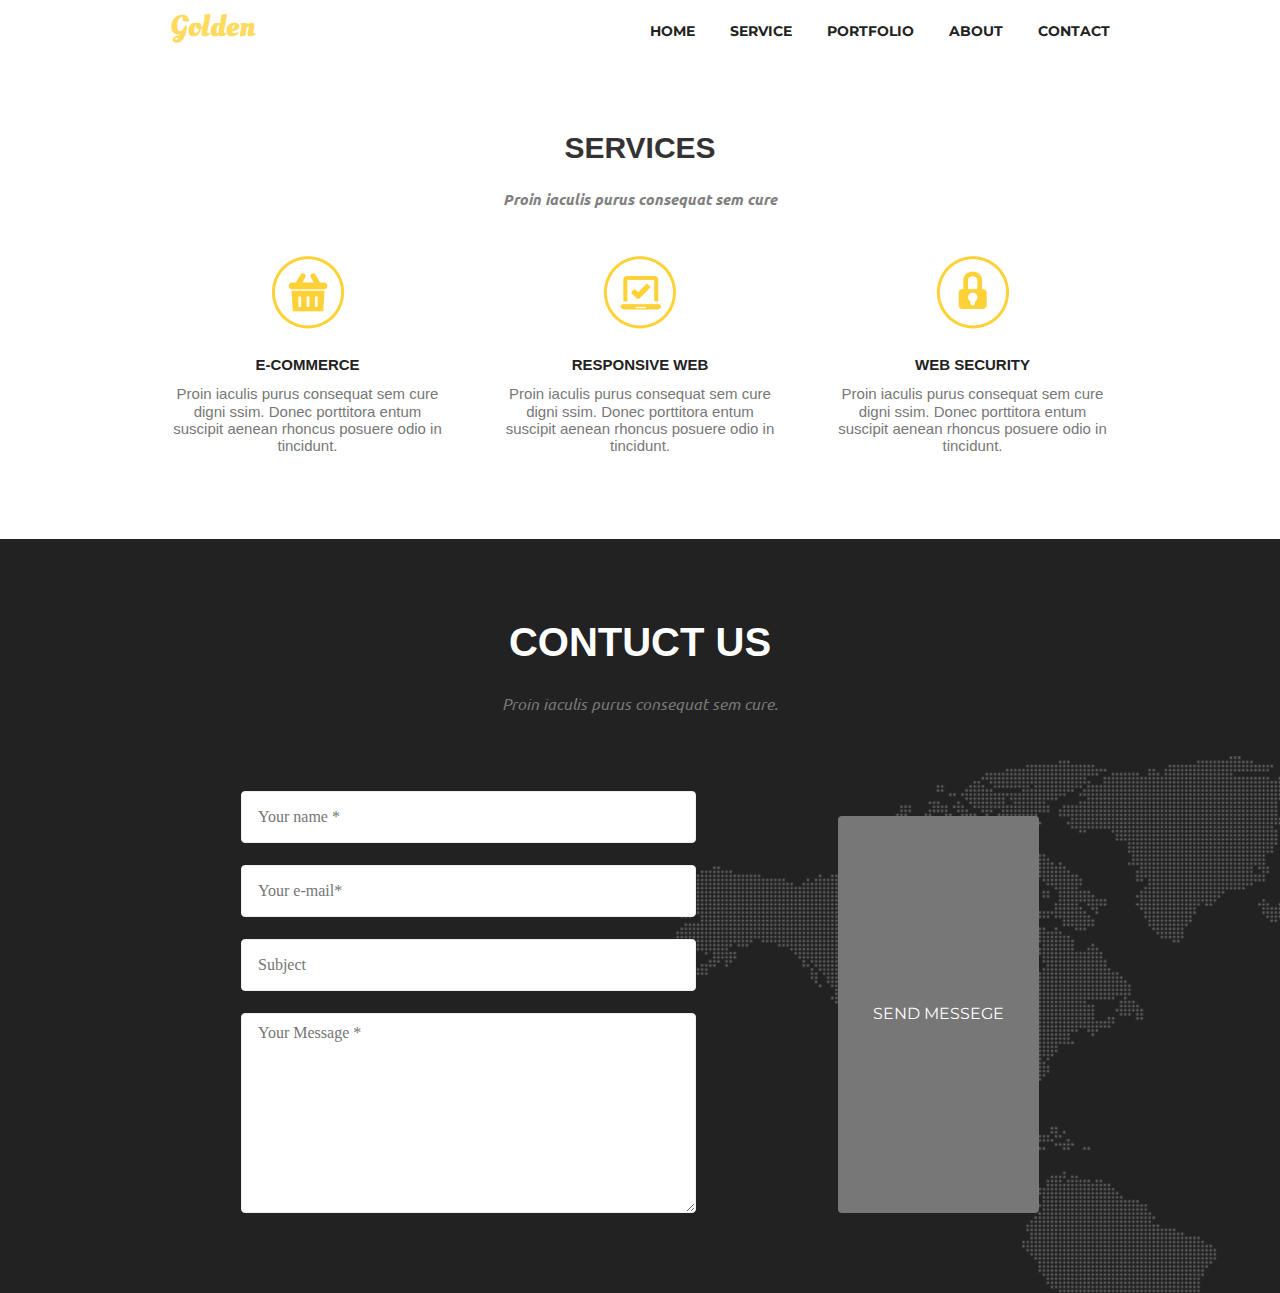
<file: modul-7/home_work7.html>
<!DOCTYPE html>
<html lang="en">
<head>
    <meta charset="UTF-8">
    <meta name="viewport" content="width=device-width, initial-scale=1.0">
    <title>index</title>
    <link href="https://fonts.googleapis.com/css?family=Oleo+Script&display=swap" rel="stylesheet">
    <link href="https://fonts.googleapis.com/css?family=Montserrat&display=swap" rel="stylesheet">
    <link href="https://fonts.googleapis.com/css?family=Ubuntu&display=swap" rel="stylesheet">
    <link rel="stylesheet" href="styles.css">
     <link rel="stylesheet" href="normalize.css">
</head>
<body>
        <header class="header">
            <div class="container">
                <div class="header__inner">
                    <a class="header__logo" href="">Golden</a>
           
            <nav class="header__nav">
                <ul class="header__nav-list">
                    <li class="header__nav-item">
                        <a class="header__nav-link header__nav-link_active" href="">home</a>
                    </li>
                   <li class="header__nav-item">
                        <a class="header__nav-link" href="">service</a>
                    </li>
                    <li class="header__nav-item">
                        <a class="header__nav-link" href="">portfolio</a>
                    </li>
                    <li class="header__nav-item">
                        <a class="header__nav-link" href="">about</a>
                    </li>
                    <li class="header__nav-item">
                        <a class="header__nav-link" href="">contact</a>
                    </li>
                </ul>
            </nav>
        </div>
    </div>
        </header>
    
        <main>

    <section class="our-team">
        <div class="container">
                    <div class="our-team__inner">
                        <h2 class="sub-title">services</h2>
                        <p class="h2">Proin iaculis purus consequat sem cure</p>
                    </div>


             <ul class="menu__item">
                <li class="menu icon-1">
                        <h3 class="heading">E-Commerce</h3>
                        <p class="inf">Proin iaculis purus consequat sem cure 
                            digni ssim. Donec porttitora entum suscipit 
                            aenean rhoncus posuere odio in tincidunt.</p>
                </li>
                <li class="menu icon-2">
                        <h3 class="heading">Responsive Web</h3>
                        <p class="inf">Proin iaculis purus consequat sem cure 
                            digni ssim. Donec porttitora entum suscipit 
                            aenean rhoncus posuere odio in tincidunt.</p>
                </li>
                 <li class="menu icon-3">
                        <h3 class="heading">Web Security</h3>
                        <p class="inf">Proin iaculis purus consequat sem cure 
                            digni ssim. Donec porttitora entum suscipit 
                            aenean rhoncus posuere odio in tincidunt.</p>
                </li>
            </ul>
        </div>
    </section>





    <section class="back_i b__img">
        <div class="container">
            <h2 class="title">Contuct us</h2>
            <p class="title__text">Proin iaculis purus consequat sem cure.</p>
            <form class="form" action="">
                <div class="inputs">
                    <input class="input" type="text" name="text" placeholder="Your name *" required>
                    <input class="input" type="email" name="e-mail" placeholder="Your e-mail*" required>
                    <input class="input" type="text" name="text" placeholder="Subject">
                    <textarea class="textarea" name="text" id="" cols="30" rows="10" placeholder="Your Message *" required></textarea>
                </div>
                <button class="button">
                    Send Messege
                    
                </button>
            
            </form>



        </div>



    </section>






            
        </main> 

    
</body>
</html>
</file>
<file: modul-10/styles/styles.css>
.container {
    position: relative;
    width: 100%;
    max-width: 1201px;
    margin: auto;
    box-sizing: border-box;
}
.header {
    padding-top: 30px;
    width: 100%;
    position: absolute;
    top: 0;
    left: 0;
}

.header__inner {
    display: flex;
    flex-wrap: wrap;
    justify-content: space-between;
    align-items: center;
    height: 38px;
}

.header__logo {
    font-family: 'Montserrat', sans-serif;
    align-self: start;
    color: #fff;
    font-size: 30px;
    line-height: 1;
    font-weight: 700;
    text-decoration: none;
}

.header__nav-list {
    margin: 0px;
    padding: 0px;
    display: flex;
    flex-wrap: wrap;
    list-style: none;
    text-align: center;
}

.header__nav-item {
    margin-right: 35px;
    font-size: 16px;
}

.header__nav-item:last-child {
    margin-right: 0;
}

.header__nav-link {
    display: block;
    position: relative;
    color: #fff;
    font-size: 14px;
    font-weight: 700;
    text-transform: uppercase;
    text-decoration: none;
    transition: 0.2s;
    font-family: 'Montserrat', sans-serif;
}

.header__nav-link::after {
content: '';
display: block;
width: 100%;
height: 4px;
margin: 11px 0 0;
background-color: transparent;
transition: 0.2s;
}

.header__nav-link:hover::after {
    background-color: #fce38a;
}

.header__nav-link:hover {
    color: #fce38a;
}

.info {
    min-height: 100vh;
    /* padding: 229px 0 231px; */
    background-image: url(../img/back/back.jpg);
    background-position: center;
    background-size: cover;
    box-sizing: border-box;
    margin-bottom: 50px;
}

.info-wrap {
    width: 100%;
    min-height: 100vh;
    /* height: 100%; */
    padding: 229px 0 231px;
    background-image: linear-gradient(to bottom,rgb(239, 138, 138, 0.9),rgb(241, 214, 138, 0.9));
}

.info-container {
    max-width: 860px;
    margin: 0 auto;
}

.info-container__text {
    text-align: center;
    font-family: 'Kaushan Script', cursive;
    font-size: 72px;
    line-height: 1.2;
    margin: 0 auto 42px;
    color: #fff;
}

.info-container__title {
    max-width: 860px;
    margin: 0 auto 125px;
    text-align: center;
    font-size: 150px;
    font-weight: 700;
    color: #ffffff;
    text-transform: uppercase;
    line-height: 1.2;
    font-family: 'Montserrat', sans-serif;
}

.info-container__button-wrap {
    text-align: center;
}
.info-container__button {
    display: inline-block;
    padding: 15px 33px;
    border: 2px solid #fff;
    background-color: transparent;
    cursor: pointer;
    font-size: 14px;
    font-weight: 600;
    line-height: 1.2;
    color: #fff;
    font-family: 'Montserrat', sans-serif;
}


.service {
    margin: 0px;
    padding: 0px;
}


.sub-title {
    display: block;
margin: 0px;
padding: 0px;
margin-bottom: 24px;
color: #333333;
font-family: 'Kaushan Script', cursive;
font-size: 24px;
line-height: 1.2;
text-align: center;
}

.h2 {
margin-bottom:  48px;
padding:  0px;
color: #333333;
font-size: 30px;
font-weight: 700;
line-height: 1.2;
text-align: center;
text-transform: uppercase;
font-family: 'Montserrat', sans-serif;
}

.h2::after {
    content: '';
    display: block;
    width: 61px;
    height: 4px;
    margin: 41px auto 0;
    background-color: #f38181;
}

.text {
color: #999999;
font-family: 'Roboto', sans-serif;
font-size: 15px;
line-height: 1.2;
text-align: center;
margin: 0px 150px;
margin-bottom: 95px;

}


.service__menu {
display: flex;
flex-wrap: wrap;
justify-content: space-evenly;
margin: 0px;
padding: 0px;
align-items: center;
list-style: none; 
padding-bottom: 95px;
}



.service__menu-items {
    width: 383px;
    display: flex;
    margin-bottom: 100px;
}

.service__menu :nth-child(n+4) {
    margin-bottom: 0px;
}


.service__item {
position: relative;
width: 383px;
padding-left: 70px;
}

.services__icon--clock::before {
position: absolute;
background-image: url(../img/img/img1.png);
background-repeat: no-repeat;
left: 21px;
top: 0px;
display: inline-block;
content: '';
width: 32px;
height: 32px;
} 

.services__icon--graphic::before {
position: absolute;
background-image: url(../img/img/img2.png);
background-repeat: no-repeat;
left: 21px;
top: 0px;
display: inline-block;
content: '';
width: 32px;
height: 32px;
} 

.services__icon--monitor::before {
position: absolute;
background-image: url(../img/img/img3.png);
background-repeat: no-repeat;
left: 21px;
top: 0px;
display: inline-block;
content: '';
width: 32px;
height: 32px;
} 

.services__icon--book::before {
position: absolute;
background-image: url(../img/img/img4.png);
background-repeat: no-repeat;
left: 21px;
top: 0px;
display: inline-block;
content: '';
width: 32px;
height: 32px;
} 

.services__icon--home::before {
position: absolute;
background-image: url(../img/img/img5.png);
background-repeat: no-repeat;
left: 21px;
top: 0px;
display: inline-block;
content: '';
width: 32px;
height: 32px;
} 

.services__icon--square::before {
position: absolute;
background-image: url(../img/img/img6.png);
background-repeat: no-repeat;
left: 21px;
top: 0px;
display: inline-block;
content: '';
width: 32px;
height: 32px;
} 



.service__menu-heading {
    margin: 0px;
    text-transform: uppercase;
    font-size: 15px;
    margin-bottom: 12px;
    font-family: 'Montserrat', sans-serif;
}

.service__menu-inf {
    margin: 0px;
}



.p {
     margin: 0px;
     margin-right: 35px;
}

.inf {
    margin: 0px;
    font-family: 'Roboto', sans-serif;
}




.service__heading{
    margin: 0px;
    margin-bottom: 65px;
    text-align: center;
}

.our-team__heading {
    margin: 0px;
    margin-bottom: 65px;
    text-align: center; 
}

.our-team {
    margin: 0;
    padding: 0px;
    margin-bottom: 85px;
}

.our-team__members-list {
    display: flex;
    justify-content: space-between;
    margin-top: 90px;
    padding:  0px;
    margin: 0px;
}

.our-team__member {
    list-style: none;
    margin-right: 30px;
}

.our-team__members-list :last-child {
    margin-right: 0px;
}

.card {
    position: relative;
    width: 380px;
    box-shadow: 0 0 #95e1d3;
}


.overlay {
    position: absolute;
    width: 100%;
    height: 471px;    
    background-image: linear-gradient( to bottom, rgba(252, 227, 138, 0.9) 0%, rgba(243, 129, 129, 0.9) 100%);
    display: flex;
    align-items: center;
    justify-content: center;
    opacity: 0;
}

.our-team__card-list {
display: flex;
list-style: none;
}

.our-team__card-item {
    margin-right: 1px;
  
}



.our-team__card-item:last-child {
    margin-right: 0px;
}


.overlay-link {
    display: flex;
    align-items: center;
    width: 57px;
    height: 57px;
    background-color: #fce38a;
    margin-right: 1px;
    justify-content: center;
    margin: auto;
}

.overlay :last-child {
    margin-right: 0px;
}

.overlay-link:hover {
    background-color: #f38181;
}
.team__networks-icon {
    text-align: center;
    width: 27px;
    height: 27px;
    fill: #f38181;
}

.team__networks-icon:hover {
    fill: #fff;
}

.overlay-link:hover .team__networks-icon {
fill:#fff;
}


.card :hover  {
    opacity: 1 ;
    transition: 0.35s 0.2s;
}

.card:hover .overlay {
    transform: translate(-10px, -10px);
    box-shadow: 10px 10px #95e1d3;  
}


.card-name {
    padding: 0px;
    margin-top: 31px;
    text-align: center;
    font-size: 17px;
    font-family: 'Montserrat', sans-serif;
    text-transform: uppercase;
    margin-bottom: 15px;
}


.card-pos {
    padding:  0px;
    margin: 0px;
    font-style: italic;
    font-size: 17px;
    font-family: 'Roboto', sans-serif;
    text-align: center;
    color: #999999;
}
















.footer__nav {
border-top: 2px solid #e5e5e5;

}

.footer__iner {
display: flex;
justify-content: space-between;

}

.footer__navs:hover {
color: #f6a1a1;
}

.inp {
margin: 10px 0px;
}

.footer_text {
font-family: 'Montserrat', sans-serif; 
font-size: 13px; 
margin: 0px;
margin-top: 25px;
}

.imp__text {
height: 33px;
width: 229px;
padding-left: 10px;
border:2px solid #e5e5e5 ;
font-size: 15px;
color: #e5e5e5;
font-family: 'Roboto', sans-serif;
font-style: italic;
}

.imp__sub {
    height: 39px;
    width: 150px;
    background-color: #95e1d3;
    border: none;
    color: #ffffff;
    text-transform: uppercase;
    font-size: 15px;
    font-family: 'Montserrat', sans-serif;

}



@media (min-resolution: 192dpi), (min-resolution: 2dppx) {
    .info {
        background-image: url(../img/back/back@2x.jpg);
    }
    .services__icon--clock::before {
        background-image: url(../img/img/img1@2x.png);
       
    }
    .services__icon--graphic::before {
        background-image: url(../img/img/img2@2x.png);
       
    }
    .services__icon--monitor::before {
        background-image: url(../img/img/img3@2x.png);
       
    }
    .services__icon--book::before {
        background-image: url(../img/img/img4@2x.png);
       
    }
    .services__icon--home::before {
        background-image: url(../img/img/img5@2x.png);
    
    }
    .services__icon--square::before {
        background-image: url(../img/img/img6@2x.png);
       
    }
   }
</file>
<file: modul-7/styles.css>
* {
    box-sizing: border-box;
}


.header {
    padding-top: 12px;
    padding-bottom: 80px;
}


.container {
    text-align: center;
    width: 100%;
    max-width: 940px;
    margin: auto;
}

.header__inner {
    display: flex;
    flex-wrap: wrap;
    justify-content: space-between;
    align-items: center;
    height: 38px;
}

.header__logo {
    font-family: 'Oleo Script', cursive;
    align-self: start;
    color: #feda5e;
    font-size: 30px;
    line-height: 1;
    font-weight: 700;
    text-decoration: none;
}

.header__nav-list {
    margin: 0px;
    padding: 0px;
    display: flex;
    flex-wrap: wrap;
    list-style: none;
    text-align: center;
}

.header__nav-item {
    margin-right: 35px;
    font-size: 16px;
}

.header__nav-item:last-child {
    margin-right: 0;
}

.header__nav-link {
    display: block;
    position: relative;
    color: #222222;
    font-size: 14px;
    font-weight: 700;
    text-transform: uppercase;
    text-decoration: none;
    transition: 0.2s;
    font-family: 'Montserrat', sans-serif;
}

.header__nav-link:hover {
    color: #fed136;
}


.spans {
    margin: 0px;
    margin-bottom: 65px;
    text-align: center;
}


.sub-title {
    display: block;
margin: 0px;
padding: 0px;
margin-bottom: 24px;
color: #333333;
font-family: 'Roboto', sans-serif;
text-transform: uppercase;
font-size: 30px;
line-height: 1.2;
text-align: center;
}

.h2 {
margin-bottom:  48px;
padding:  0px;
font-family: 'Ubuntu', sans-serif;
font-style: italic;
color: #808080;
font-size: 15px;
font-weight: 700;
line-height: 1.2;
text-align: center;
}



.text {
color: #999999;
font-family: 'Roboto', sans-serif;
font-size: 15px;
line-height: 1.2;
text-align: center;
margin: 0px 150px;
margin-bottom: 95px;

}


.menu__item {
display: flex;
justify-content: space-between;
list-style: none;
margin: 0px;
padding: 0px;
}



.menu {
width: 275px;
text-align: center;
}

.menu::before {
    content: "";
    display: block;
    height: 73px;
    margin-bottom: 27px;
    background-repeat: no-repeat;
    background-position: center;

}

.icon-1::before {
    background-image: url(img/icons/icon-1.png);
}

.icon-2::before {
    background-image: url(img/icons/icon-2.png);
}

.icon-3::before {
    background-image: url(img/icons/icon-3.png);
}

.heading {
    margin: 0px;
    color: #222222;
    text-transform: uppercase;
    font-size: 15px;
    margin-bottom: 12px;
    font-family: 'Roboto', sans-serif;

}

.img {
    height: 32px;
    padding-left: 21px;
}

.inf {
    margin: 0px;
    font-family: 'Roboto', sans-serif;
    color: #777777;
    font-size: 15px;

}


.our-team {
    margin: 0;
    padding: 0px;
    margin-bottom: 85px;
}

.contact {
    background-image: url(img/back/back.jpg);

    background-position: center;
}



.infs {
    margin: 0;
    margin-bottom: 30px;
}

.infs__type {
    width: 400px;
    height: 50px;
    margin: 0;
    margin-bottom: 30px;
}

.inf :last-child {
    margin-bottom: 0px;
}


.title {
    margin: 0px;
    margin-bottom: 30px;
    color: #fff;
    text-transform: uppercase;
    font-size: 40px;
    font-family: 'Roboto', sans-serif;
    font-weight: 600;
}

.title__text {
    font-family: 'Ubuntu', sans-serif;
    font-style: italic;
    margin: 0px;
    margin-bottom: 77px;
    color: #777777;
    font-size: 16px;
    
}

.b__img {
    background-color: #222222;
    background-image: url('img/back/back.png');
    background-repeat: no-repeat;
    background-position: right bottom;
}

.back_i {
padding-bottom:  80px;
padding-top: 80px;
}

.form {
    display: flex;
    flex-wrap: wrap;
    justify-content: space-around;
}

.inputs {
    margin: 0px;
    display: flex;
    flex-wrap: wrap;
    flex-direction: column;
}

.input {
    height: 52px;
    width: 455px;
    margin-bottom: 22px;
}

.inputs :last-child {
    margin-bottom: 0px;
}


.textarea {
    height: 200px;
    width: 455px;
}

.input, .textarea{
    width: 455px;
    border: 1px solid #eee;
    border-radius: 4px;
    outline: 0;
    padding: 10px 16px;

}

.button {
    margin-top: 25px;
    padding: 20px 35px;
    border: 0;
    border-radius: 4px;
    background-color: #777777;
    color: #fff;
    text-transform: uppercase;
    cursor: pointer;
    transition: all 200ms linear;
    font-family: 'Montserrat', sans-serif;
}

.button:hover {
    background-color: #fed136;
}

[required]:not(:placeholder-shown):valid{
    box-shadow:0 0 0 2px green;
}
[required]:not(:placeholder-shown):invalid{
    box-shadow:0 0 0 2px red;
}
</file>
<file: modul-4/styles.css>
body {
    font-family: ;
    counter-reset: count-products;
}
.clearfix::after {
    content: '';
    display: block;
    clear: both;
}
.wraper {
    width: 100%;
    max-width: 1160px;
    padding-left: 15px;
    padding-right: 15px;
    margin: auto;
    box-sizing: border-box;
}

.header {
    padding: 0px;
    margin-bottom: 100px;
}

.header__logo {
float: left;
font-family: 'Roboto', sans-serif;
color: #555252;
font-size: 30px;
line-height: 1;
text-transform: uppercase;
text-decoration: none;
padding: 0px;
}

.header__logo::first-letter {
    color: #1abc9c;
    font-weight: 700;
}

.header__nav {
float: right;
font-family: 'Open Sans', sans-serif, 700;
font-weight: 700;
}

.header__nav-list {
    list-style: none;
    text-align: center;
    font-size: 0;
    margin-top: 8px;
    padding: 0px;
}

.header__nav-item {
margin-right: 35px;
font-size: 16px;
float: left;
}

.header__nav-item:last-child {
    margin-right: 0;
}

.header__nav-link {
    display: block;
    color: #0f0101;
    font-size: 14px;
    font-weight: 700;
    text-transform: uppercase;
    text-decoration: none;
}

.header__nav-link_active,
.header__nav-link:hover {
    color: #1abc9c;
}

.sc__products {
    padding: 0px;
    margin-bottom: 100px;
}

.h2 {
    margin: 0px;
    margin-bottom: 85px;
    color: #515151;
    font-family: 'Roboto', sans-serif;
    font-size: 48px;
    font-weight: 700;
    line-height: 1.2;
    text-align: center;
    text-transform: uppercase;

}

.h2::after {
content: '';
display: block;
width: 165px;
height: 8px;
margin: 25px auto 0;
background-color: #1abc9c;
}


.products__list {
list-style: none;
padding: 0;
margin: 0px;
font-family: 'Roboto', sans-serif;
}

.products__item {
    counter-increment: count products;
    float: left;
    width: 258px;
    margin-right: 32px;
    margin-bottom: 31px;
    cursor: pointer;
}
.products__items {
    display: block;
}

.products__item:nth-child(n+5) {
margin-bottom: 0px;
}
.products__item:nth-child(4n) {
    margin-right: 0px;
}

.products__item:hover .products__desc {
    background-color: #1abc9c;
}

.products__cover {
    display: block;
    width: 100%;

}

.products__desc {
background-color: #323232;
color: #fff;
font-size: 18px;
line-height: 41px;
font-weight: 700;
text-transform: uppercase;
}

.products__name {
    float: left;
    padding-left: 15px;
}

.products__name ::before{
    content: counter(count-products);
    margin-right: 5px;
}

.products__price {
float: right;
padding-left: 15px;
padding-right: 15px;
background-color: rgba(255,255,255,0.4);
}

.sc__news {
    padding: 0px;
}


.news__list {
    list-style: none;
    padding-left: 0;
    margin: 0px ;
    font-family: 'Open Sans', sans-serif;
}

.news__item {
    float: left;
    width: 355px;
    margin-left: 32px;
}

.news__item:first-child {
    margin-left: 0;
}

.news__cover {
display: block;
width: 100%;
margin-bottom: 10px;

}

.news__title {
margin: 0px;
margin-bottom: 15px;
color: #555252;
font-size: 18px;
line-height: 26px;
}

.news__title::after {
    content: '';
    display: block;
    width: 137px;
    height: 4px;
    background-color: #1abc9c;
    }

.news__text { 
margin: 0px;
margin-bottom: 30px;
font-size: 14px;
line-height: 26px;
}

.news__link {
display: inline-block;
padding: 20px 43px 18px;
border-radius: 3px;
background-color: #4ec6ab;
color: #fff;
text-decoration: none;
}

.news__link:hover {
    background-color: #000;
}
</file>
<file: modul-5/styles.css>
body {
    counter-reset: count-products;
}
.clearfix::after {
    content: '';
    display: block;
    clear: both;
}
.wraper {
    position: relative;
    width: 100%;
    max-width: 1160px;
    padding-left: 15px;
    padding-right: 15px;
    margin: auto;
    box-sizing: border-box;
}

.header {
    padding: 0px;
    padding-bottom: 38px;
    padding-top: 20px;
}

.header__logo {
float: left;
font-family: 'Roboto', sans-serif;
color: #555252;
font-size: 30px;
line-height: 1;
text-transform: uppercase;
text-decoration: none;
padding: 0px;
}

.header__logo::first-letter {
    color: #1abc9c;
    font-weight: 700;
}

.header__nav {
float: right;
font-weight: 700;
}

.header__nav-list.clearfix {
    text-align: center;
    font-size: 0;
    margin-top: 8px;
    padding: 0px;
}

.header__nav-item {
list-style: none;
margin-right: 35px;
font-size: 16px;
float: left;
}

.header__nav-item:last-child {
    margin-right: 0;
}

.header__nav-link {
    display: block;
    color: #0f0101;
    font-family: 'Open Sans', sans-serif;
    font-size: 14px;
    font-weight: 700;
    text-transform: uppercase;
    text-decoration: none;
}

.header__nav-link_active,
.header__nav-link:hover {
    color: #1abc9c;
}


.slider{
    position: relative;
    height: 600px;

}

.slider__slide-cover {
    background-image: url('img/img5.jpg');
    top: 0;
    left: 0;
    width: 100%;
    height: 100%;
    background-size: cover;
    background-position: top center;
    position: absolute;
    padding-bottom: 99px;
    filter: brightness(0.6);

}



.container{
    position: relative;
    top: 230px;
    height: 600px;
    width: 100%;
    max-width: 1142px;
    padding-left: 15px;
    padding-right: 15px;
    margin: auto;
    box-sizing: border-box;

}

.slider__control {
    width: 105px;
    height: 105px;
    background-color:#4ec6ab;
    border: none;

}

.slider__control_prev {
    float: left;
    transform: rotate(180deg);
}

.slider__control_next {
    float: right;

}

.slider__slide-text {
    position: relative;
    display: block;
    width: 760px;
    margin: auto;
}

.slider__slide-title {
    text-align: center;
    margin: 0px;
    float: left;
    color: #fff;
    font-size: 50px;
    font-weight: 600;
    line-height: 1.2;
    text-transform: uppercase;
    letter-spacing: -1px;
    font-family: 'Roboto', sans-serif;

}

.slider__slide-desc {
    float: left;
    color: #fff;
    font-size: 24px;
    font-weight: 300;
    line-height: 1.5;
    text-transform: uppercase;
    font-family: 'Roboto', sans-serif;

}










.h2 {
    margin: 0px;
    margin-bottom: 80px;
    margin-top: 99px;
    color: #515151;
    font-family: 'Roboto', sans-serif;
    font-size: 48px;
    font-weight: 700;
    line-height: 1.2;
    text-align: center;
    text-transform: uppercase;

}

.h2::after {
content: '';
display: block;
width: 165px;
height: 8px;
margin: 31px auto 0;
background-color: #1abc9c;
}

.products__cover-wrap {
    position: relative;
}

.product__actions-window {
    position: absolute;
    top: 10px;
    left: 10px;
    width: calc(100% - 20px);
    height: calc(100% - 60px);
    background-color: rgba(0, 0, 0, 0.5);
    box-shadow: 0 0 0 10px rgba(255, 255, 255, 0.5); 
    transition: all 0.35s;
    opacity: 0;
}

.product__actions-item:hover {
    background-color: #1abc9c;
    border-color: #1abc9c;
}

.products__item:hover .product__actions-window {
    
    opacity: 1;
}

.product__actions-list {
    position: absolute;
    top: 0;
    left: 0;
    bottom: 0;
    right: 0;
    margin: 75px 35px;
    padding: 0;
}

.product__actions-item {
    float: left;
    width: 50px;
    height: 50px;
    margin-right: 8px;
    border: 1px solid #fff;
    box-sizing: border-box;
    text-align: center;
    transition: 0.35s;
    list-style-type: none;

}

.product__actions-link {
    text-transform: uppercase;
    vertical-align: middle;
    text-decoration: none;
    background-color: transparent;
    border: none;
}

.product__actions-item:nth-child(n+3) {
    margin-right: 0;
}

.product__actions-item:nth-child(4) {
    width: 100%;
    margin-top: 8px;
    background-color: #323232;
}

.product__actions-link .fa {
    font-size: 30px;
    line-height: 43px;
    vertical-align: middle;
    background-color: transparent;
    color: #fff;
}

.products__list {
    position: relative;
list-style: none;
padding: 0;
margin: 0px;
padding-top: 99px;
padding-bottom: 99px;
font-family: 'Roboto', sans-serif;
background-color: #e9f0fd;
}

.products__item {
    counter-increment: count products;
    float: left;
    width: 258px;
    margin-right: 32px;
    cursor: pointer;
}
.products__items {
    display: block;
}

.products__item:nth-child(n+5) {
margin-bottom: 0px;
}
.products__item:nth-child(4n) {
    margin-right: 0px;
    margin-bottom: 0px;
}

.products__item:hover .products__desc {
    background-color: #1abc9c;
}

.product__actions-link-text {
    padding-left: 5px;
    user-select: none;
    color: #fff;
}

.products__cover {
    display: block;
    width: 100%;

}

.products__desc {
background-color: #323232;
color: #fff;
font-size: 18px;
line-height: 41px;
font-weight: 700;
text-transform: uppercase;
}

.products__name {
    float: left;
    padding-left: 15px;
    font-family: 'Roboto', sans-serif;
}



.products__price {
float: right;
padding-left: 15px;
padding-right: 15px;
background-color: rgba(255,255,255,0.4);
}

.footer__nav {
    background-color: #323232;
    list-style: none;
text-align: center;
margin: 0;
padding: 0px;
}



.text {
margin: 0px;
padding: 0px;
padding-top: 35px;
padding-bottom: 35px;
display: block;
color: #fff;
font-size: 16px;
text-decoration: none;
font-family: 'OpenSans','AdobeInvisFont','MyriadPro-Regular';

}


.text:hover {
    color: #46bfa9;
}
</file>
